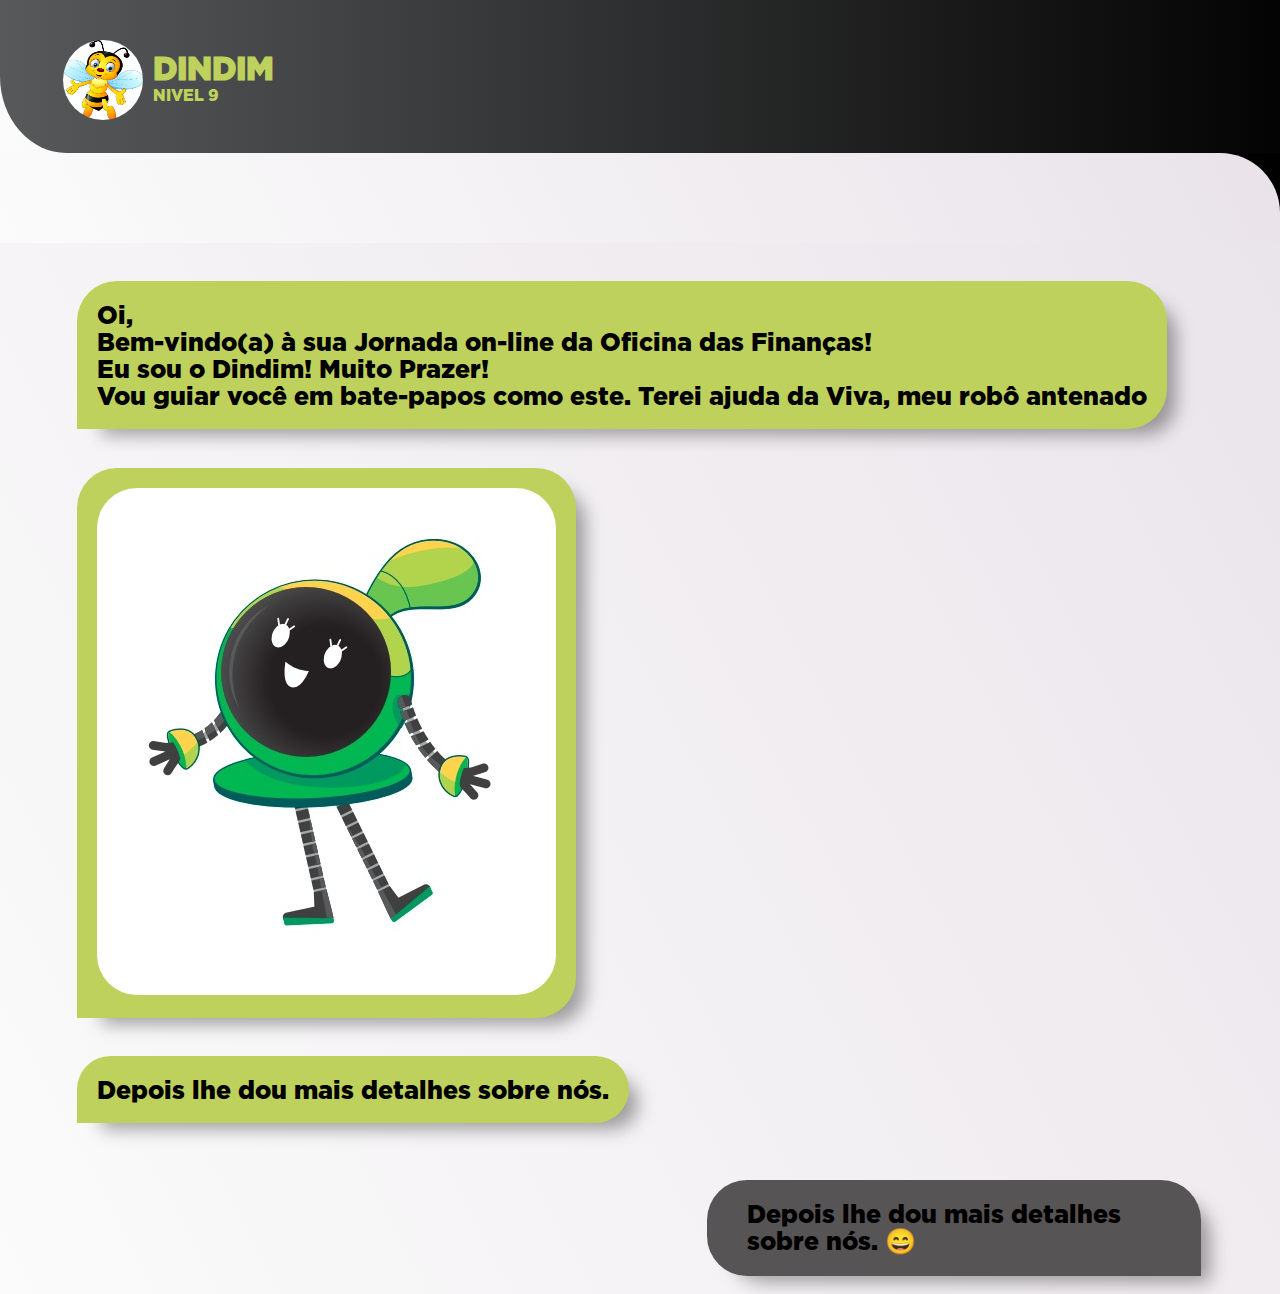
<file: html-marcelin/index.html>
<!DOCTYPE html>
<html lang="pt-br">
  <head>
    <meta charset="UTF-8" />
    <meta http-equiv="X-UA-Compatible" content="IE=edge" />
    <meta name="viewport" content="width=device-width, initial-scale=1.0" />
    <link href="styles.css" rel="stylesheet" />
  </head>
  <header>
    <div class="before-header-pdf">
      <div class="header-pdf">
        <div class="content-header">
          <img
            src="abelha-feliz.jpg"
            class="imagem-title"
            height="80px"
            width="80px"
          />
          <div class="content-title-pdf">
            <h1>DINDIM</h1>
            <span>NIVEL 9</span>
          </div>
        </div>
      </div>
    </div>
    <div class="bottom-header"></div>
  </header>
  <body>
    <div class="balloon-green-left">
      <p class="p-ballon">
        Oi,<br />
        Bem-vindo(a) à sua Jornada on-line da Oficina das Finanças!<br />
        Eu sou o Dindim! Muito Prazer! <br />
        Vou guiar você em bate-papos como este. Terei ajuda da Viva, meu robô
        antenado
      </p>
    </div>
    <div class="balloon-green-left">
      <img src="./viva.jpeg" class="img-balloon" />
    </div>
    <div class="balloon-green-left">
      <p class="p-ballon">Depois lhe dou mais detalhes sobre nós.</p>
    </div>
    <div class="justify-content-end">
      <div class="balloon-gray-right">
        <p class="p-ballon">Depois lhe dou mais detalhes sobre nós. &#128516</p>
      </div>
    </div>
  </body>
</html>
</file>
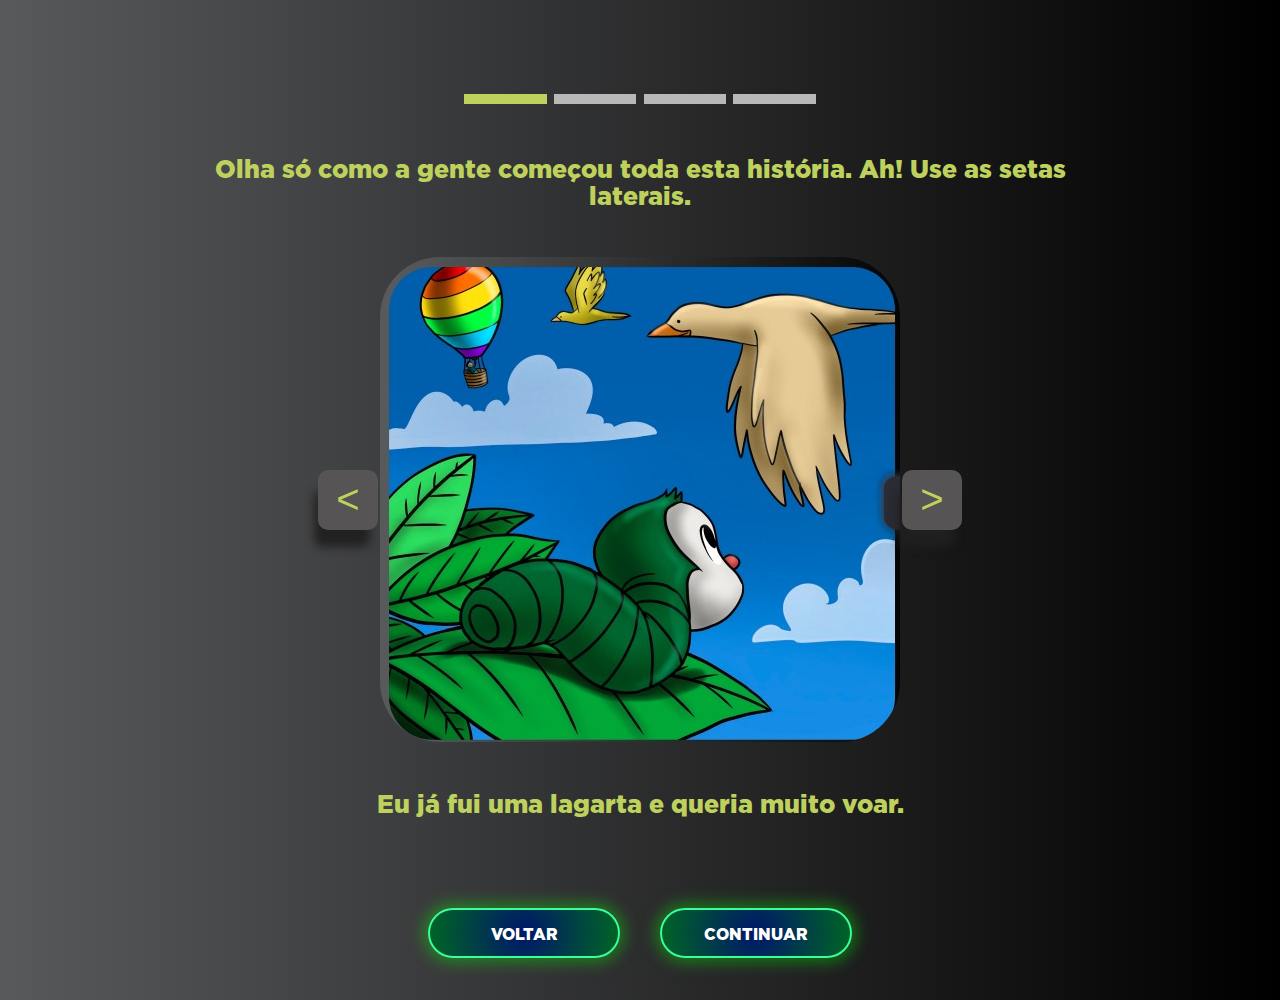
<file: html-marcelin/secondyPage.html>
<!DOCTYPE html>
<html lang="en">
  <head>
    <meta charset="UTF-8" />
    <meta http-equiv="X-UA-Compatible" content="IE=edge" />
    <meta name="viewport" content="width=device-width, initial-scale=1.0" />
    <link href="styles.css" rel="stylesheet" />
    <title>PAGINA ESCURA</title>
  </head>
  <body class="secondyPage">
    <div class="status-bar">
      <div class="bar-complet"></div>
      <div class="bar-incomplet"></div>
      <div class="bar-incomplet"></div>
      <div class="bar-incomplet"></div>
    </div>
    <div class="conteiner">
      <p class="p-green">
        Olha só como a gente começou toda esta história. Ah! Use as setas
        laterais.
      </p>
      <div class="carrosel">
        <button class="handleImg"><</button>
        <img class="img-dark" src="./minhoquinha.jpeg" />
        <button class="handleImg">></button>
      </div>
      <p class="p-green">Eu já fui uma lagarta e queria muito voar.</p>
    </div>
  </body>
  <footer>
    <button class="neon-buttom">VOLTAR</button>
    <button class="neon-buttom">CONTINUAR</button>
  </footer>
</html>
</file>
<file: html-marcelin/styles.css>
* {
  padding: 0;
  margin: 0;
  list-style: none;
  border: 0;
  outline: none;
}

@font-face {
  font-family: "Gotham-Black";
  src: url(./GothamBlack\ Regular.otf), url(./Gotham\ Book\ Italic.ttf),
    url(./Gotham-Book.otf), url(./Gotham-Book.otf);
}

header {
  width: 100%;
  font-family: "Gotham-Black";
  background-color: #58595b;
  background-image: linear-gradient(270deg, #000000 0%, #58595b 100%);
}
body {
  color: #000000;
  font-family: "Gotham-Black";

  background-color: #fbfbfb;
  background-image: linear-gradient(62deg, #fbfbfb 0%, #e9e3e9 100%);
}
.before-header-pdf {
  background-image: linear-gradient(62deg, #fbfbfb 0%, #e9e3e9 100%);
}
.header-pdf {
  width: 100%;
  background-color: #58595b;
  background-image: linear-gradient(270deg, #000000 0%, #58595b 100%);
  border-radius: 0% 0% 0% 5% / 0% 0% 0% 50%;
  padding: 30px 10px 20px 40px;
}
.bottom-header {
  border-radius: 0px 60px 0px 0px;
  background-image: linear-gradient(62deg, #fbfbfb 0%, #e9e3e9 100%);
  width: 100%;
  height: 10vh;
  color: #fff;
}
.imagem-title {
  border-radius: 50%;
  padding: 10px 10px 10px 10px;
  margin-left: 1vw;
}
.content-header {
  color: #bed15d;
  display: inline-flex;
  align-items: stretch;
}
.content-title-pdf {
  margin-top: 20px;
  display: block;
  justify-content: center;
  align-items: center;
}
.balloon {
  display: inline-flex;
  flex-direction: row;
}

.balloon-green-left {
  width: fit-content;
  background-color: #bed15d;
  padding: 20px 20px 20px 20px;
  margin: 3% 3% 3% 6%;
  justify-content: center;
  border-radius: 40px 40px 40px 0;
  -webkit-box-shadow: 17px 14px 18px -8px rgba(0, 0, 0, 0.36);
  -moz-box-shadow: 17px 14px 18px -8px rgba(0, 0, 0, 0.36);
  box-shadow: 17px 14px 18px -8px rgba(0, 0, 0, 0.36);
}

.balloon-green-right {
  width: fit-content;
  background-color: #bed15d;
  padding: 20px 20px 20px 40px;
  margin-left: 5%;
  border-radius: 40px 40px 0px 40px;
  -webkit-box-shadow: 17px 14px 18px -8px rgba(0, 0, 0, 0.36);
  -moz-box-shadow: 17px 14px 18px -8px rgba(0, 0, 0, 0.36);
  box-shadow: 17px 14px 18px -8px rgba(0, 0, 0, 0.36);
}
.balloon-green-left {
  width: fit-content;
  background-color: #bed15d;
  padding: 20px 20px 20px 20px;
  margin: 3% 3% 3% 6%;
  justify-content: center;
  border-radius: 40px 40px 40px 0;
  -webkit-box-shadow: 17px 14px 18px -8px rgba(0, 0, 0, 0.36);
  -moz-box-shadow: 17px 14px 18px -8px rgba(0, 0, 0, 0.36);

  box-shadow: 17px 14px 18px -8px rgba(0, 0, 0, 0.36);
}

.img-balloon {
  border-radius: 40px;
}
.p-ballon {
  font-size: 25px;
}

.balloon-gray-right {
  width: fit-content;
  background-color: #575455;
  padding: 20px 20px 20px 40px;
  margin: 3% 13% 3% 6%;
  border-radius: 40px 40px 0px 40px;
  -webkit-box-shadow: 17px 14px 18px -8px rgba(0, 0, 0, 0.36);
  -moz-box-shadow: 17px 14px 18px -8px rgba(0, 0, 0, 0.36);
  box-shadow: 17px 14px 18px -8px rgba(0, 0, 0, 0.36);
}
.balloon-gray-left {
  width: fit-content;
  background-color: #575455;
  padding: 20px 20px 20px 20px;
  margin: 3% 3% 3% 6%;
  justify-content: center;
  border-radius: 40px 40px 40px 0;
  -webkit-box-shadow: 17px 14px 18px -8px rgba(0, 0, 0, 0.36);
  -moz-box-shadow: 17px 14px 18px -8px rgba(0, 0, 0, 0.36);
  box-shadow: 17px 14px 18px -8px rgba(0, 0, 0, 0.36);
}
.justify-content-end {
  width: 100%;
  display: grid;
  justify-content: end;
}
.secondyPage {
  height: 100vh;
  background-color: #58595b;
  background-image: linear-gradient(to right, #58595b 0%, #000000 100%);
  display: grid;
  justify-content: center;
  align-items: center;
}
.status-bar {
  display: flex;
  margin-top: 10vh;
  margin-left: auto;
  margin-right: auto;
}
.bar-complet {
  height: 10px;
  width: 7vw;
  background-color: #bed15d;
  margin: 1%;
}
.bar-incomplet {
  height: 10px;
  width: 7vw;
  background-color: #b8b8b8;
  margin: 1%;
}
.conteiner {
  display: grid;
  justify-content: center;
  align-items: center;
}
.p-green {
  font-family: "Gotham-Black";
  font-size: 25px;
  text-align: center;
  padding: 5%;
  margin: auto;
  display: block;
  color: #bed15d;
}
.carrosel {
  display: flex;
  justify-content: center;
  align-items: center;
}
.handleImg {
  margin: 2px;
  text-align: center;
  font-family: sans-serif;
  width: 60px;
  height: 60px;
  color: #bed15d;
  font-size: 40px;
  background-color: #575455;
  border-radius: 10px;
  -webkit-box-shadow: -6px 19px 10px -2px rgba(32, 32, 32, 0.95);
  -moz-box-shadow: -6px 19px 10px -2px rgba(32, 32, 32, 0.95);
  box-shadow: -6px 19px 10px -2px rgba(32, 32, 32, 0.95);
}
.handleImg:hover {
  background-color: #000000;
}
.img-dark {
  border-radius: 60px;
}
.neon-buttom {
  text-decoration: none;
  padding: 15px;
  margin: 20px;
  text-align: center;
  width: 20%;
  height: 50px;
  display: inline-block;
  font-size: medium;
  font-family: "Gotham-Black";
  color: white;
  background: rgb(0, 26, 103);
  background: radial-gradient(
    circle,
    rgba(0, 26, 103, 1) 4%,
    rgba(0, 102, 36, 1) 100%
  );
  border-radius: 40px;
  border: hsl(150, 98%, 61%) 0.125em solid;
  -webkit-box-shadow: 0px 0px 15px 5px rgba(0, 255, 0, 0.36);
  -moz-box-shadow: 0px 0px 15px 5px rgba(0, 255, 0, 0.36);
  box-shadow: 0px 0px 15px 5px rgba(0, 255, 0, 0.36);
}
.neon-buttom:hover {
  border: hsl(150, 98%, 61%) 0.2em solid;
  -webkit-box-shadow: 0px 0px 25px 5px rgba(0, 255, 0, 0.36);
  -moz-box-shadow: 0px 0px 25px 5px rgba(0, 255, 0, 0.36);
  box-shadow: 0px 0px 25px 5px rgba(0, 255, 0, 0.36);
}
footer {
  display: inline-flex;
  justify-content: center;
  align-items: center;
  width: 100%;
  height: 15vh;
}
</file>
